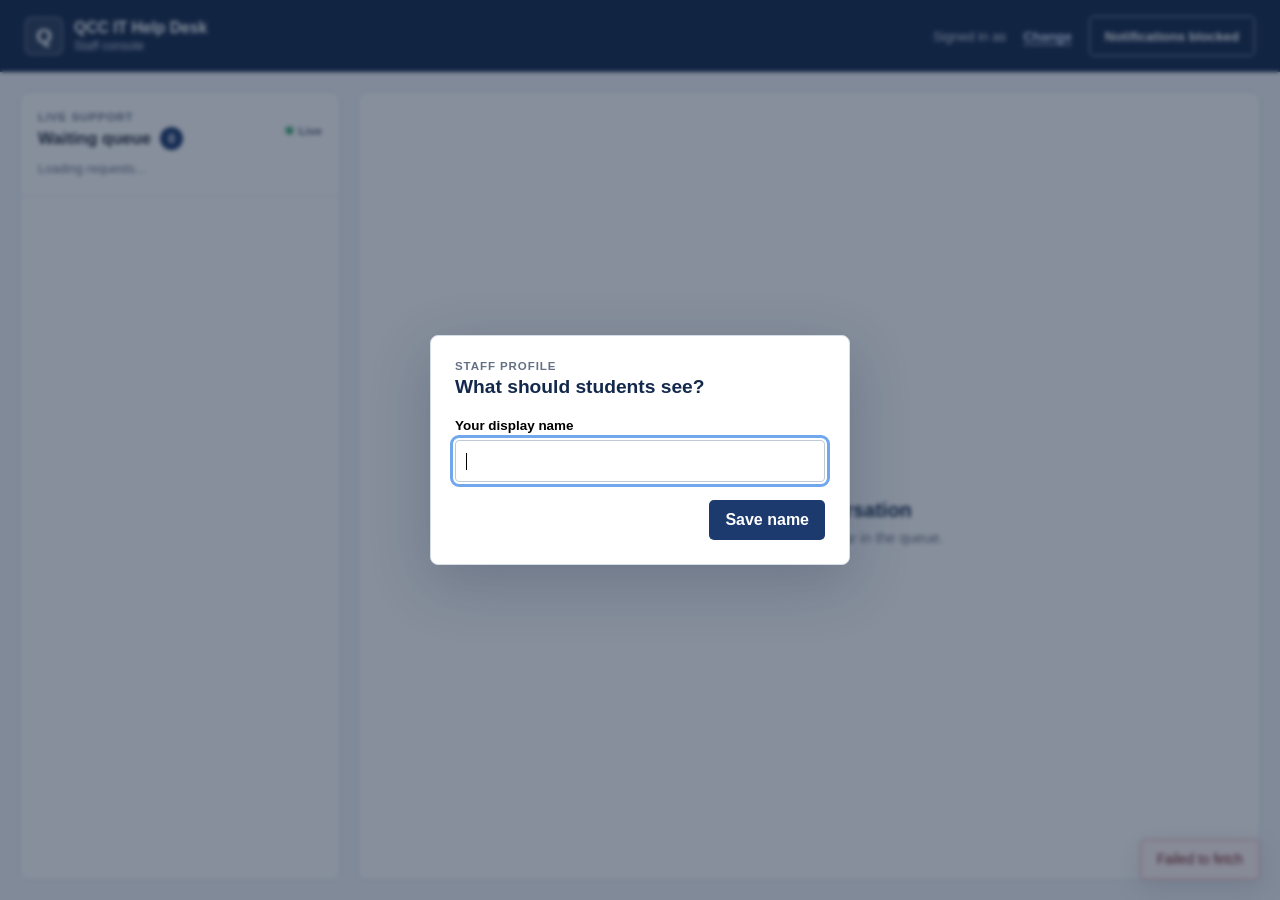
<file: index.html>
<!doctype html>
<html lang="en">
  <head>
    <meta charset="utf-8">
    <meta name="viewport" content="width=device-width, initial-scale=1">
    <meta http-equiv="refresh" content="0; url=staff.html">
    <title>QCC IT Help Desk Staff Console</title>
  </head>
  <body>
    <p>Opening the <a href="staff.html">QCC IT Help Desk staff console</a>...</p>
  </body>
</html>
</file>
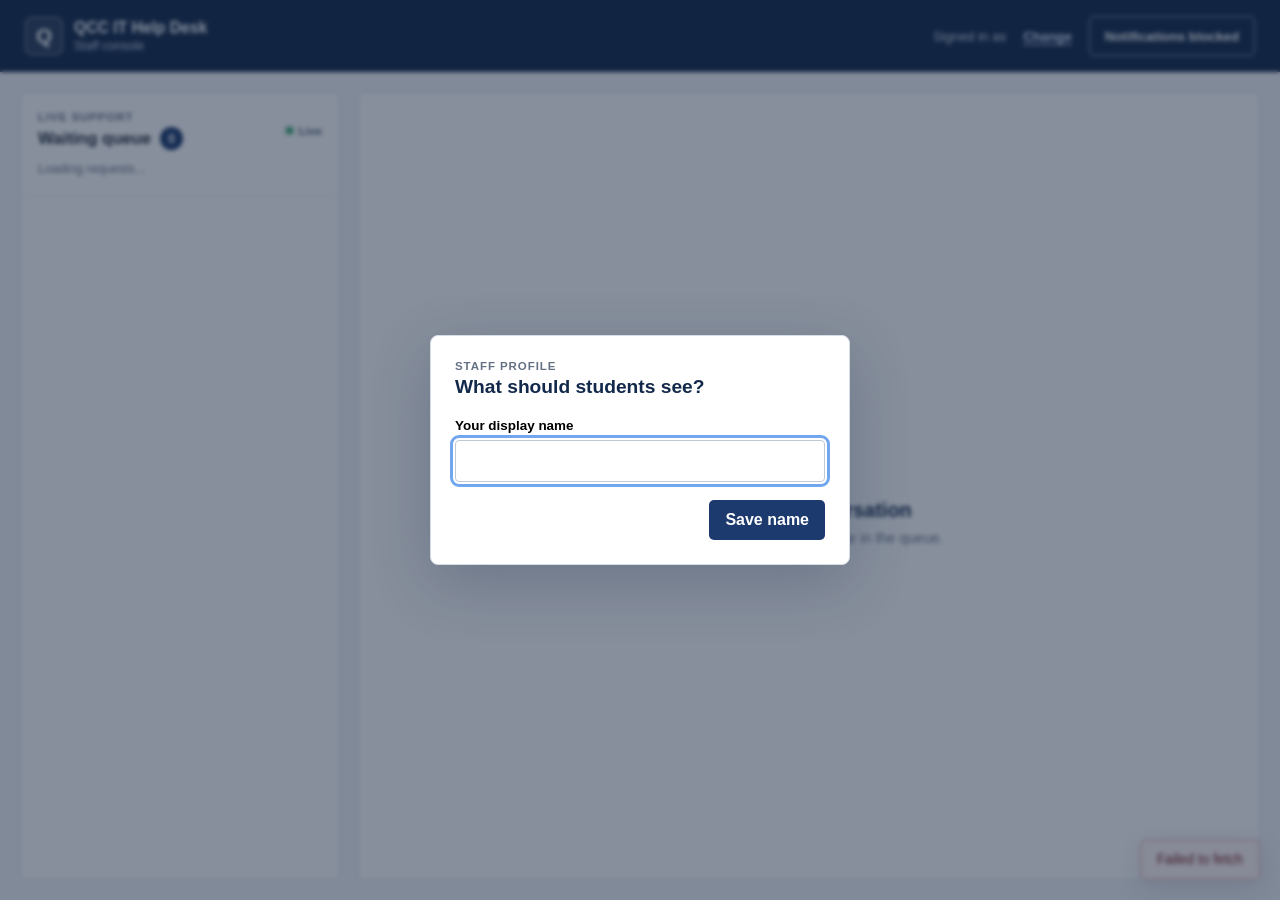
<file: staff.html>
<!doctype html>
<html lang="en">
  <head>
    <meta charset="utf-8">
    <meta name="viewport" content="width=device-width, initial-scale=1">
    <meta name="theme-color" content="#1d3a6e">
    <title>Staff Console</title>
    <link rel="stylesheet" href="styles.css">
    <script src="config.js" defer></script>
    <script src="api.js" defer></script>
    <script src="staff.js" defer></script>
  </head>
  <body class="staff-page">
    <header class="staff-header">
      <a class="staff-brand" href="staff.html" aria-label="QCC IT Help Desk staff console">
        <span class="brand-mark" aria-hidden="true">Q</span>
        <span><strong>QCC IT Help Desk</strong><small>Staff console</small></span>
      </a>
      <div class="staff-header-actions">
        <span class="staff-identity">Signed in as <strong id="staff-name-display"></strong></span>
        <button class="text-button" id="change-name" type="button">Change</button>
        <button class="button button-outline notification-button" id="notification-permission" type="button">Enable notifications</button>
      </div>
    </header>

    <main class="staff-workspace">
      <aside class="queue-panel" aria-labelledby="queue-title">
        <div class="panel-heading">
          <div>
            <p class="eyebrow">Live support</p>
            <h1 id="queue-title">Waiting queue <span class="count-badge" id="waiting-count">0</span></h1>
          </div>
          <span class="live-indicator"><i></i> Live</span>
        </div>
        <p class="queue-summary" id="queue-summary">Loading requests...</p>
        <ul class="queue-list" id="queue-list" aria-label="Support queue" aria-live="polite"></ul>
      </aside>

      <section class="conversation-panel" aria-labelledby="conversation-title">
        <div class="conversation-empty" id="conversation-empty">
          <div class="empty-mark" aria-hidden="true">Q</div>
          <h2 id="conversation-title">Select a conversation</h2>
          <p>Student requests will appear in the queue.</p>
        </div>
        <div class="conversation-active" id="conversation-active" hidden>
          <header class="conversation-header">
            <div class="conversation-title-wrap">
              <p class="eyebrow">Student conversation</p>
              <h2 id="active-session-title">Conversation</h2>
            </div>
            <button class="button button-danger-outline" id="end-chat" type="button">End chat</button>
          </header>
          <div class="session-details" id="session-details"></div>
          <ol class="message-list staff-messages" id="transcript" aria-live="polite" aria-relevant="additions text" aria-label="Conversation transcript"></ol>
          <form class="composer staff-composer" id="reply-form">
            <label class="visually-hidden" for="reply-input">Reply to student</label>
            <textarea id="reply-input" name="message" rows="2" maxlength="4000" placeholder="Write a reply... (Enter to send, Shift+Enter for a new line)" required></textarea>
            <button class="button button-primary send-button" type="submit">Send</button>
          </form>
        </div>
      </section>
    </main>

    <dialog class="name-dialog" id="name-dialog" aria-labelledby="name-dialog-title">
      <form id="name-form" method="dialog">
        <p class="eyebrow">Staff profile</p>
        <h2 id="name-dialog-title">What should students see?</h2>
        <label for="staff-name-input">Your display name</label>
        <input id="staff-name-input" name="staffName" maxlength="80" autocomplete="name" required>
        <div class="dialog-actions">
          <button class="button button-primary" type="submit">Save name</button>
        </div>
      </form>
    </dialog>
    <div class="toast" id="toast" role="alert" hidden></div>
  </body>
</html>
</file>
<file: styles.css>
:root {
  color-scheme: light;
  --navy: #1d3a6e;
  --navy-deep: #13294b;
  --blue: #2e5b9a;
  --blue-pale: #eaf1fa;
  --ink: #202a38;
  --muted: #647184;
  --line: #dce2e9;
  --surface: #fff;
  --canvas: #f1f3f6;
  --amber: #9a5b00;
  --amber-pale: #fff2d7;
  --green: #167245;
  --green-pale: #e2f4eb;
  --red: #a52d32;
  font-family: 'Segoe UI', 'Trebuchet MS', sans-serif;
  color: var(--ink);
  background: var(--canvas);
  font-synthesis: none;
  text-rendering: optimizeLegibility;
}

* { box-sizing: border-box; }
body { margin: 0; min-width: 320px; min-height: 100vh; }
button, textarea, input { font: inherit; }
button { cursor: pointer; }
button:focus-visible, textarea:focus-visible, input:focus-visible, a:focus-visible {
  outline: 3px solid #71a7ed;
  outline-offset: 2px;
}
[hidden] { display: none !important; }
.visually-hidden {
  position: absolute;
  width: 1px;
  height: 1px;
  padding: 0;
  margin: -1px;
  overflow: hidden;
  clip: rect(0, 0, 0, 0);
  white-space: nowrap;
  border: 0;
}
.eyebrow {
  margin: 0 0 4px;
  color: var(--muted);
  font-size: 0.72rem;
  font-weight: 700;
  letter-spacing: 0.08em;
  text-transform: uppercase;
}
.button {
  min-height: 40px;
  padding: 0 15px;
  border: 1px solid transparent;
  border-radius: 5px;
  font-weight: 700;
  transition: background-color 140ms ease, border-color 140ms ease, transform 140ms ease;
}
.button:active { transform: translateY(1px); }
.button-primary { color: #fff; background: var(--navy); }
.button-primary:hover { background: var(--navy-deep); }
.button-quiet { color: var(--navy); background: transparent; border-color: var(--line); }
.button-quiet:hover, .button-outline:hover { background: var(--blue-pale); }
.button-outline { color: var(--navy); background: #fff; border-color: #b9c6d7; }
.button-danger-outline { color: var(--red); background: #fff; border-color: #e1b8bb; }
.button-danger-outline:hover { background: #fff2f2; }
.text-button { padding: 4px 2px; border: 0; color: var(--blue); background: transparent; font-weight: 700; text-decoration: underline; text-underline-offset: 3px; }

/* Student chat */
.student-page {
  display: grid;
  min-height: 100vh;
  place-items: center;
  padding: 28px;
  background:
    linear-gradient(125deg, rgba(29, 58, 110, 0.055) 0 1px, transparent 1px 100%),
    radial-gradient(ellipse at 50% 0%, #fff 0%, #f1f3f6 70%);
  background-size: 26px 26px, auto;
}
.student-layout { width: min(100%, 780px); height: min(850px, calc(100vh - 56px)); min-height: 520px; }
.chat-card {
  position: relative;
  display: flex;
  height: 100%;
  flex-direction: column;
  overflow: hidden;
  border: 1px solid #d8dee6;
  border-radius: 9px;
  background: var(--surface);
  box-shadow: 0 18px 54px rgba(19, 41, 75, 0.12);
  animation: arrive 320ms ease-out both;
}
.chat-header { display: flex; min-height: 82px; align-items: center; gap: 13px; padding: 16px 22px; border-bottom: 1px solid var(--line); }
.brand-mark, .empty-mark {
  display: grid;
  flex: 0 0 auto;
  width: 42px;
  aspect-ratio: 1;
  place-items: center;
  border-radius: 7px;
  color: white;
  background: var(--navy);
  font-family: 'Segoe UI', 'Trebuchet MS', sans-serif;
  font-size: 1.3rem;
  font-weight: 800;
}
.chat-heading { min-width: 0; flex: 1; }
.chat-heading h1 { margin: 0; color: var(--navy-deep); font-family: 'Segoe UI', 'Trebuchet MS', sans-serif; font-size: 1.12rem; }
.chat-heading .eyebrow { font-size: 0.65rem; }
.new-chat-button { flex: 0 0 auto; }
.connection-banner { padding: 10px 20px; color: #634200; background: #fff5df; border-bottom: 1px solid #f0dfb4; font-size: 0.9rem; font-weight: 600; }
.connection-banner.is-active { color: #145d3b; background: #e8f5ee; border-color: #cee5d7; }
.message-list { display: flex; min-height: 0; flex: 1; flex-direction: column; gap: 14px; margin: 0; padding: 22px clamp(16px, 5vw, 42px); overflow-y: auto; list-style: none; overscroll-behavior: contain; scrollbar-color: #c2ccd8 transparent; }
.message-item { display: flex; max-width: min(86%, 600px); flex-direction: column; align-self: flex-start; animation: message-in 180ms ease-out both; }
.message-item.is-user { align-self: flex-end; }
.message-item.is-system { max-width: 100%; align-self: center; }
.message-meta { display: flex; align-items: baseline; gap: 8px; padding: 0 3px 5px; color: var(--muted); font-size: 0.72rem; }
.message-item.is-user .message-meta { justify-content: flex-end; }
.message-bubble { padding: 11px 14px; border: 1px solid #e1e6ec; border-radius: 3px 12px 12px 12px; background: #f5f7fa; line-height: 1.5; overflow-wrap: anywhere; white-space: pre-wrap; }
.message-item.is-user .message-bubble { color: #fff; border-color: var(--navy); border-radius: 12px 3px 12px 12px; background: var(--navy); }
.message-item.is-staff .message-bubble { border-color: #cbd9ea; background: #eef4fb; }
.message-item.is-system .message-bubble { padding: 6px 12px; border: 0; border-radius: 99px; color: #687382; background: #f0f2f5; font-size: 0.8rem; text-align: center; }
.message-status { padding: 4px 3px 0; color: #e7effc; font-size: 0.68rem; text-align: right; }
.message-actions { display: flex; flex-wrap: wrap; gap: 8px; margin-top: 10px; }
.action-link { display: inline-flex; min-height: 34px; align-items: center; padding: 5px 10px; border: 1px solid #9cb2d0; border-radius: 4px; color: var(--navy); background: white; font-size: 0.83rem; font-weight: 700; text-decoration: none; }
.action-link:hover { background: var(--blue-pale); }
.typing-row { display: flex; align-items: center; gap: 8px; padding: 0 42px 12px; color: var(--muted); font-size: 0.78rem; }
.typing-dots { display: inline-flex; gap: 3px; }
.typing-dots i { width: 5px; height: 5px; border-radius: 50%; background: #71829a; animation: typing 950ms infinite ease-in-out; }
.typing-dots i:nth-child(2) { animation-delay: 130ms; }
.typing-dots i:nth-child(3) { animation-delay: 260ms; }
.new-messages-button { position: absolute; z-index: 1; bottom: 94px; left: 50%; padding: 8px 13px; transform: translateX(-50%); border: 1px solid #b9c9df; border-radius: 99px; color: var(--navy); background: #fff; box-shadow: 0 3px 14px #1d3a6e24; font-size: 0.8rem; font-weight: 700; }
.composer { display: flex; align-items: flex-end; gap: 10px; padding: 14px 20px; border-top: 1px solid var(--line); background: #fff; }
.composer textarea { width: 100%; min-height: 42px; max-height: 150px; resize: vertical; padding: 10px 12px; border: 1px solid #c9d1dc; border-radius: 5px; color: var(--ink); background: #fbfcfd; line-height: 1.4; }
.composer textarea::placeholder { color: #778497; }
.send-button { min-width: 72px; flex: 0 0 auto; }
.privacy-note { margin: -7px 20px 12px; color: #778293; font-size: 0.7rem; text-align: center; }

/* Staff console */
.staff-page { display: flex; height: 100vh; min-height: 100vh; flex-direction: column; background: #f2f4f7; }
.staff-header { display: flex; min-height: 72px; align-items: center; justify-content: space-between; gap: 20px; padding: 10px 25px; color: #fff; background: var(--navy-deep); }
.staff-brand { display: inline-flex; align-items: center; gap: 11px; color: inherit; text-decoration: none; }
.staff-brand .brand-mark { width: 38px; border: 1px solid #ffffff66; background: #ffffff1a; }
.staff-brand strong, .staff-brand small { display: block; }
.staff-brand strong { font-family: 'Manrope', sans-serif; font-size: 0.98rem; }
.staff-brand small { margin-top: 2px; color: #c4d0e1; font-size: 0.76rem; }
.staff-header-actions { display: flex; align-items: center; gap: 15px; font-size: 0.83rem; }
.staff-identity { color: #d3dbea; }
.staff-identity strong { color: white; }
.staff-header .text-button { color: #d8e6ff; }
.staff-header .button-outline { color: white; border-color: #8c9cb5; background: transparent; }
.staff-header .button-outline:hover { background: #ffffff18; }
.staff-workspace { display: grid; width: 100%; max-width: 1600px; min-height: 0; flex: 1; grid-template-columns: 320px minmax(0, 1fr); gap: 18px; margin: 0 auto; padding: 20px; }
.queue-panel, .conversation-panel { min-height: 0; border: 1px solid #dce2e9; border-radius: 7px; background: #fff; }
.queue-panel { display: flex; flex-direction: column; overflow: hidden; }
.panel-heading { display: flex; align-items: center; justify-content: space-between; gap: 8px; padding: 18px 17px 12px; }
.panel-heading h1 { display: flex; align-items: center; gap: 9px; margin: 0; font-family: 'Segoe UI', 'Trebuchet MS', sans-serif; font-size: 1.04rem; }
.count-badge { display: inline-grid; min-width: 23px; height: 23px; place-items: center; padding: 0 6px; border-radius: 99px; color: #fff; background: var(--navy); font-family: 'DM Sans', sans-serif; font-size: 0.75rem; }
.live-indicator { display: flex; align-items: center; gap: 6px; color: #526277; font-size: 0.73rem; font-weight: 700; }
.live-indicator i { width: 7px; height: 7px; border-radius: 50%; background: #31a36d; box-shadow: 0 0 0 3px #31a36d22; }
.queue-summary { min-height: 34px; margin: 0; padding: 0 17px 11px; color: var(--muted); font-size: 0.79rem; }
.queue-list { display: flex; flex-direction: column; gap: 8px; margin: 0; padding: 10px; overflow-y: auto; border-top: 1px solid #edf0f3; list-style: none; }
.queue-item-button { width: 100%; padding: 12px; border: 1px solid #e0e5eb; border-radius: 5px; color: var(--ink); background: white; text-align: left; }
.queue-item-button:hover { border-color: #9cb2d0; background: #f8fafd; }
.queue-item-button.is-selected { border-color: var(--navy); box-shadow: inset 3px 0 var(--navy); background: #f3f7fc; }
.queue-item-button.is-new { animation: queue-arrival 1.8s ease-out; }
.queue-topline, .queue-bottomline { display: flex; align-items: center; justify-content: space-between; gap: 8px; }
.queue-id { color: var(--navy); font-family: 'Segoe UI', 'Trebuchet MS', sans-serif; font-size: 0.86rem; font-weight: 800; }
.status-badge { flex: 0 0 auto; padding: 3px 7px; border-radius: 99px; font-size: 0.67rem; font-weight: 700; text-transform: capitalize; }
.status-waiting { color: var(--amber); background: var(--amber-pale); }
.status-active { color: var(--green); background: var(--green-pale); }
.queue-reason { display: -webkit-box; margin: 9px 0 12px; overflow: hidden; color: #38465a; font-size: 0.82rem; line-height: 1.4; -webkit-box-orient: vertical; -webkit-line-clamp: 2; }
.queue-bottomline { color: var(--muted); font-size: 0.71rem; }
.queue-staff { overflow: hidden; text-overflow: ellipsis; white-space: nowrap; }
.queue-empty { padding: 22px 12px; color: var(--muted); font-size: 0.85rem; text-align: center; }
.conversation-panel { display: flex; overflow: hidden; }
.conversation-empty { display: grid; width: 100%; align-content: center; justify-items: center; padding: 30px; text-align: center; }
.empty-mark { width: 54px; margin-bottom: 18px; background: var(--blue); font-size: 1.55rem; }
.conversation-empty h2 { margin: 0 0 8px; color: var(--navy-deep); font-family: 'Segoe UI', 'Trebuchet MS', sans-serif; font-size: 1.25rem; }
.conversation-empty p { margin: 0; color: var(--muted); font-size: 0.9rem; }
.conversation-active { display: flex; width: 100%; min-height: 0; flex-direction: column; }
.conversation-header { display: flex; min-height: 76px; align-items: center; justify-content: space-between; gap: 12px; padding: 13px 20px; border-bottom: 1px solid var(--line); }
.conversation-header h2 { margin: 0; color: var(--navy-deep); font-family: 'Segoe UI', 'Trebuchet MS', sans-serif; font-size: 1.12rem; }
.session-details { display: flex; flex-wrap: wrap; gap: 8px 18px; padding: 9px 20px; border-bottom: 1px solid #edf0f3; color: var(--muted); font-size: 0.75rem; }
.staff-messages { gap: 13px; padding: 20px clamp(16px, 3vw, 34px); }
.staff-messages .message-item { max-width: min(82%, 640px); }
.staff-messages .message-bubble { background: #f4f6f8; }
.staff-messages .message-item.is-user .message-bubble { color: var(--ink); border-color: #d9e3f0; border-radius: 3px 12px 12px 12px; background: #edf3fa; }
.staff-messages .message-item.is-staff { align-self: flex-end; }
.staff-messages .message-item.is-staff .message-meta { justify-content: flex-end; }
.staff-messages .message-item.is-staff .message-bubble { color: #fff; border-color: var(--navy); border-radius: 12px 3px 12px 12px; background: var(--navy); }
.staff-messages .message-status { color: var(--muted); }
.staff-composer { padding: 13px 20px; }
.staff-composer textarea { min-height: 46px; }
.name-dialog { width: min(calc(100% - 32px), 420px); padding: 0; border: 1px solid #d5dce5; border-radius: 8px; box-shadow: 0 18px 60px #13294b3d; }
.name-dialog::backdrop { background: #10213b80; backdrop-filter: blur(2px); }
.name-dialog form { padding: 24px; }
.name-dialog h2 { margin: 0 0 20px; color: var(--navy-deep); font-family: 'Segoe UI', 'Trebuchet MS', sans-serif; font-size: 1.2rem; }
.name-dialog label { display: block; margin-bottom: 7px; font-size: 0.84rem; font-weight: 700; }
.name-dialog input { width: 100%; min-height: 42px; padding: 8px 10px; border: 1px solid #bfc9d5; border-radius: 4px; }
.dialog-actions { display: flex; justify-content: flex-end; margin-top: 18px; }

.toast { position: fixed; z-index: 5; right: 20px; bottom: 20px; max-width: min(440px, calc(100vw - 40px)); padding: 12px 16px; border: 1px solid #e4a7aa; border-radius: 5px; color: #761e24; background: #fff4f4; box-shadow: 0 8px 28px #13294b20; font-size: 0.86rem; }
@keyframes arrive { from { opacity: 0; transform: translateY(7px); } to { opacity: 1; transform: translateY(0); } }
@keyframes message-in { from { opacity: 0; transform: translateY(5px); } to { opacity: 1; transform: translateY(0); } }
@keyframes typing { 0%, 60%, 100% { opacity: 0.35; transform: translateY(0); } 30% { opacity: 1; transform: translateY(-3px); } }
@keyframes queue-arrival { 0%, 65% { border-color: #d08b19; background: #fff6e4; } 100% { border-color: #e0e5eb; background: white; } }

@media (max-width: 760px) {
  .student-page { display: block; min-height: 100vh; padding: 0; background: #fff; }
  .staff-page { height: auto; }
  .student-layout { width: 100%; height: 100vh; min-height: 0; }
  .chat-card { border: 0; border-radius: 0; box-shadow: none; }
  .chat-header { min-height: 72px; padding: 12px 15px; }
  .chat-heading .eyebrow { max-width: 190px; overflow: hidden; text-overflow: ellipsis; white-space: nowrap; }
  .new-chat-button { min-height: 36px; padding: 0 10px; font-size: 0.81rem; }
  .message-list { padding: 18px 15px; }
  .message-item { max-width: 90%; }
  .composer { padding: 11px 12px; }
  .privacy-note { margin-bottom: max(10px, env(safe-area-inset-bottom)); }
  .typing-row { padding-right: 18px; padding-left: 18px; }
  .staff-header { align-items: flex-start; padding: 11px 14px; }
  .staff-header-actions { justify-content: flex-end; flex-wrap: wrap; gap: 7px 10px; }
  .staff-identity { width: 100%; text-align: right; }
  .notification-button { min-height: 34px; padding: 0 9px; font-size: 0.75rem; }
  .staff-workspace { display: flex; flex-direction: column; gap: 12px; padding: 12px; }
  .queue-panel { max-height: 38vh; min-height: 190px; }
  .queue-list { display: grid; grid-template-columns: repeat(auto-fit, minmax(min(100%, 220px), 1fr)); }
  .conversation-panel { min-height: 420px; flex: 1; }
  .conversation-active { min-height: 420px; }
  .conversation-header { padding: 11px 14px; }
  .session-details { padding: 8px 14px; }
  .staff-composer { padding: 10px; }
  .staff-messages .message-item { max-width: 90%; }
}
@media (max-width: 420px) {
  .staff-brand strong { font-size: 0.83rem; }
  .staff-brand small { font-size: 0.69rem; }
  .staff-brand .brand-mark { width: 32px; }
  .staff-header-actions { gap: 5px 8px; font-size: 0.75rem; }
  .conversation-header h2 { font-size: 0.98rem; }
}
@media (prefers-reduced-motion: reduce) {
  *, *::before, *::after { scroll-behavior: auto !important; animation-duration: 0.01ms !important; animation-iteration-count: 1 !important; transition-duration: 0.01ms !important; }
}
</file>
